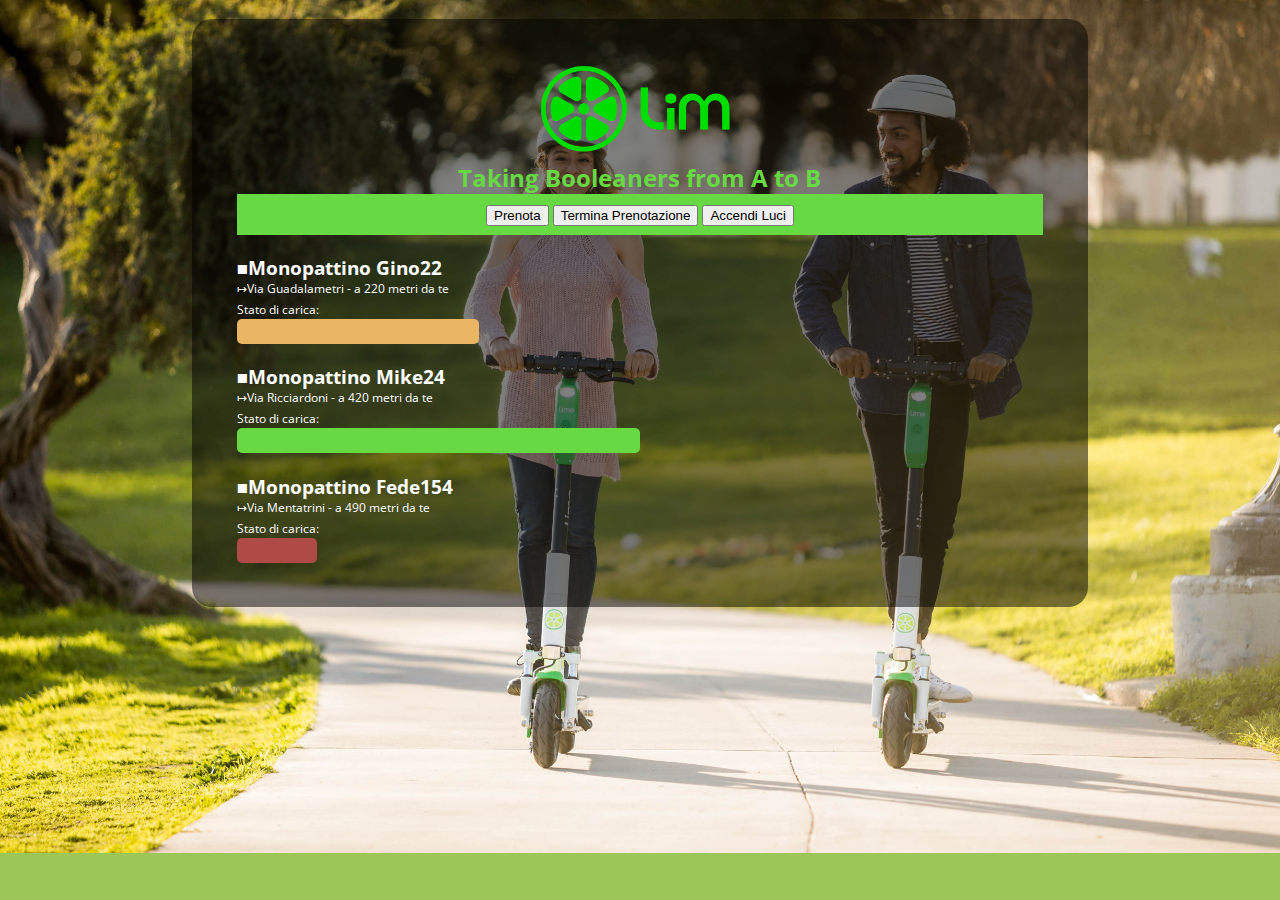
<file: index.html>
<!DOCTYPE html>
<html lang="en" dir="ltr">
  <head>
    <meta charset="utf-8">
    <title>Scooter Lim - Gianluca Fabris</title>
    <link rel="stylesheet" href="style.css">
  </head>
  <body>
    <div class="container">
      <!-- header - logo -->
      <header>
        <img src="immagini/logo.png" alt="logo lim">
        <h1>Taking Booleaners from A to B</h1>
      </header>
      <!-- nav - CTA -->
      <nav>
        <form class="" action="prenota.php" method="post">
          <input type="submit" name="" value="Prenota">
        </form>
        <form class="" action="termina-prenotazione.php" method="post">
          <input type="submit" name="" value="Termina Prenotazione">
        </form>
        <form class="" action="accendi-luci.php" method="post">
          <input type="submit" name="" value="Accendi Luci">
        </form>
      </nav>
      <!-- main - monopattini -->
      <main>
        <section>
          <h3>Monopattino Gino22</h3>
          <p>Via Guadalametri - a 220 metri da te</p>
          <span>Stato di carica:</span>
          <div class="media"></div>
        </section>
        <section>
          <h3>Monopattino Mike24</h3>
          <p>Via Ricciardoni - a 420 metri da te</p>
          <span>Stato di carica:</span>
          <div class="alta"></div>
        </section>
        <section>
          <h3>Monopattino Fede154</h3>
          <p>Via Mentatrini - a 490 metri da te</p>
          <span>Stato di carica:</span>
          <div class="bassa"></div>
        </section>
      </main>
    </div>
  </body>
</html>
</file>
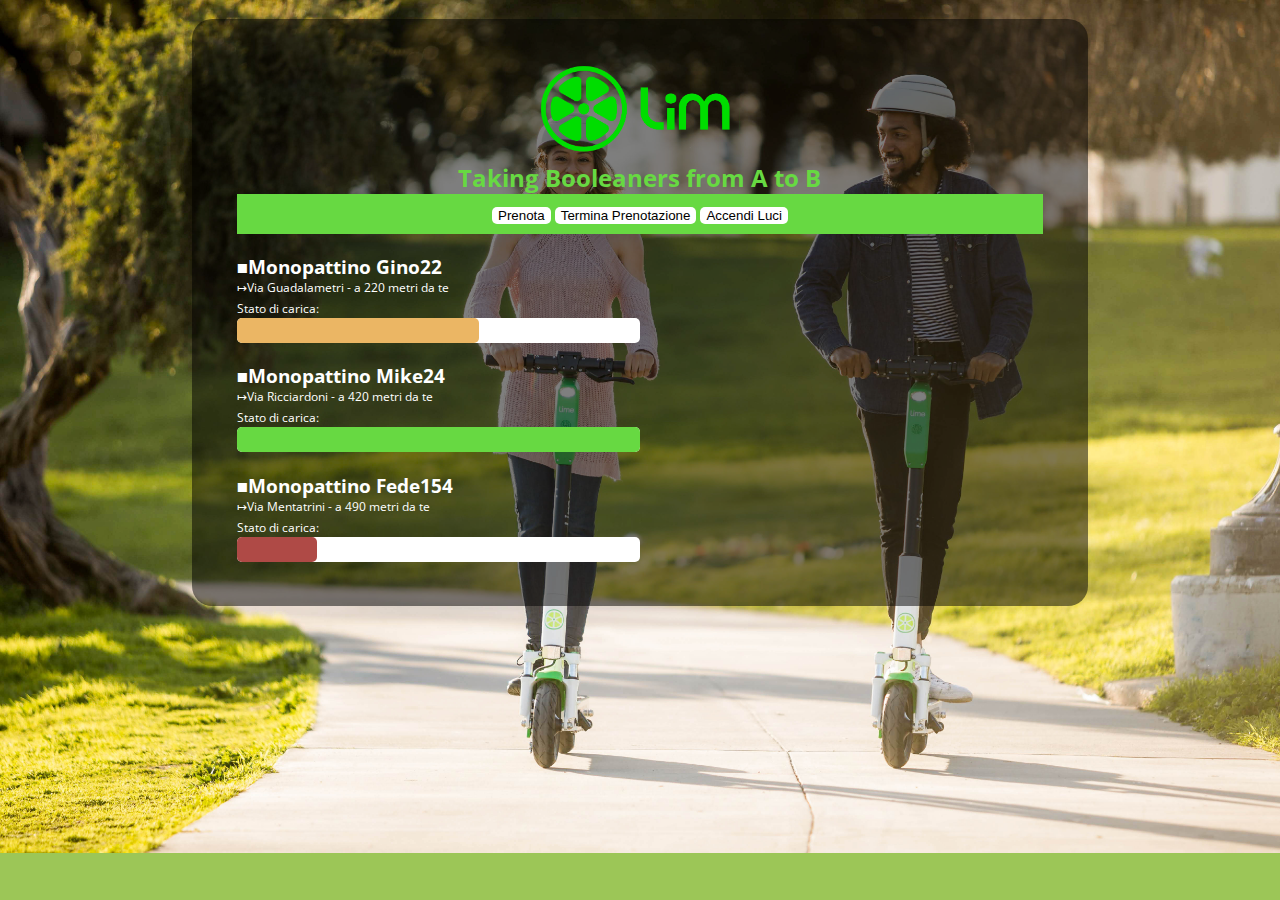
<file: index2.html>
<!DOCTYPE html>
<html lang="en" dir="ltr">
  <head>
    <meta charset="utf-8">
    <title>Scooter Lim - Gianluca Fabris</title>
    <link rel="stylesheet" href="style2.css">
  </head>
  <body>
    <div class="container">
      <!-- header - logo -->
      <header>
        <img src="immagini/logo.png" alt="logo lim">
        <h1>Taking Booleaners from A to B</h1>
      </header>
      <!-- nav - CTA -->
      <nav>
        <form class="" action="prenota.php" method="post">
          <input type="submit" name="" value="Prenota">
        </form>
        <form class="" action="termina-prenotazione.php" method="post">
          <input type="submit" name="" value="Termina Prenotazione">
        </form>
        <form class="" action="accendi-luci.php" method="post">
          <input type="submit" name="" value="Accendi Luci">
        </form>
      </nav>
      <!-- main - monopattini -->
      <main>
        <section>
          <h3>Monopattino Gino22</h3>
          <p>Via Guadalametri - a 220 metri da te</p>
          <span>Stato di carica:</span>
          <div class="carica">
            <div class="" data-carica="60"></div>
          </div>
        </section>
        <section>
          <h3>Monopattino Mike24</h3>
          <p>Via Ricciardoni - a 420 metri da te</p>
          <span>Stato di carica:</span>
          <div class="carica">
            <div class="" data-carica="100"></div>
          </div>
        </section>
        <section>
          <h3>Monopattino Fede154</h3>
          <p>Via Mentatrini - a 490 metri da te</p>
          <span>Stato di carica:</span>
          <div class="carica">
            <div class="" data-carica="20"></div>
          </div>
        </section>
      </main>
    </div>
    <!-- script -->
    <script src="https://cdnjs.cloudflare.com/ajax/libs/jquery/3.6.0/jquery.min.js" integrity="sha512-894YE6QWD5I59HgZOGReFYm4dnWc1Qt5NtvYSaNcOP+u1T9qYdvdihz0PPSiiqn/+/3e7Jo4EaG7TubfWGUrMQ==" crossorigin="anonymous" referrerpolicy="no-referrer"></script>
    <script src="script2.js"></script>
  </body>
</html>
</file>
<file: style.css>
/* generali */
@import url('https://fonts.googleapis.com/css2?family=Open+Sans&display=swap');
*{
  box-sizing: border-box;
  margin: 0;
}
/* generali - background e font */
body{
  background: #9cc657 url(immagini/background.jpg) no-repeat;
  background-size: cover;
  font-family: 'Open Sans', sans-serif;
  color: #ffffff;
}
/* box semi-trasparente */
div.container{
  width: 70%;
  height: 90%;
  margin: 1.5% auto;
  background: rgba(0, 0, 0, 0.5);
  border-radius: 20px;
}
/* header nav main centrati */
header, nav, main{
    width: 90%;
    margin: auto;
}
header, nav{
  text-align: center;
}
/* header */
header{
  padding: 5% 0 0 0;
}
header img{
  width: 25%;
  max-width: 250px;
  min-width: 50px;
}
header h1{
  color: #67d942;
  font-size: 1.5em;
}
/* nav */
nav{
  padding: 1% 0;
  background: #67d942;
}
nav form{
  display: inline-block;
}
/* main */
main{
  padding: 0 0 5% 0;
}
main h3{
  margin: 2.5% 0 0 0;
}
main p, main span{
  font-size: 0.75em;
}
main h3:before{
  content: "\25A0";
}
main p:before{
  content: "\21A6";
}
main div{
  height: 25px;
  border-radius: 5px;
}
main div.alta{
  width: 50%;
  background: #67d942;;
}
main div.media{
  width: 30%;
  background: #EBB664;
}
main div.bassa{
  width: 10%;
  background: #Af4A46;
}
</file>
<file: style2.css>
/* generali */
@import url('https://fonts.googleapis.com/css2?family=Open+Sans&display=swap');
*{
  box-sizing: border-box;
  margin: 0;
}
/* generali - background e font */
body{
  background: #9cc657 url(immagini/background.jpg) no-repeat;
  background-size: cover;
  font-family: 'Open Sans', sans-serif;
  color: #ffffff;
}
/* box semi-trasparente */
div.container{
  width: 70%;
  height: 90%;
  margin: 1.5% auto;
  background: rgba(0, 0, 0, 0.5);
  border-radius: 20px;
}
/* header nav main centrati */
header, nav, main{
    width: 90%;
    margin: auto;
}
header, nav{
  text-align: center;
}
/* header */
header{
  padding: 5% 0 0 0;
}
header img{
  width: 25%;
  max-width: 250px;
  min-width: 50px;
}
header h1{
  color: #67d942;
  font-size: 1.5em;
}
/* nav */
nav{
  padding: 1% 0;
  background: #67d942;
}
nav form{
  display: inline-block;
}
/* pulsanti nav */
input[type="submit"]{
  background: #ffffff;
  color: #000000;
  border: none;
  border-radius: 5px;
}
input[type="submit"]:hover, input[type="submit"]:focus{
  background: #cccccc;
}
input[type="submit"]:focus{
  outline: 0px;
  border: 1px solid #000000;
}
/* main */
main{
  padding: 0 0 5% 0;
}
main h3{
  margin: 2.5% 0 0 0;
}
main p, main span{
  font-size: 0.75em;
}
main h3:before{
  content: "\25A0";
}
main p:before{
  content: "\21A6";
}
main div.carica{
  width: 50%;
  height: 25px;
  border-radius: 5px;
  background: #ffffff;
}
main div.carica div{
  height: 100%;
  border-radius: 5px;
}
main div.carica div.alta{
  background: #67d942;
}
main div.carica div.media{
  background: #EBB664;
}
main div.carica div.bassa{
  background: #Af4A46;
}
</file>
